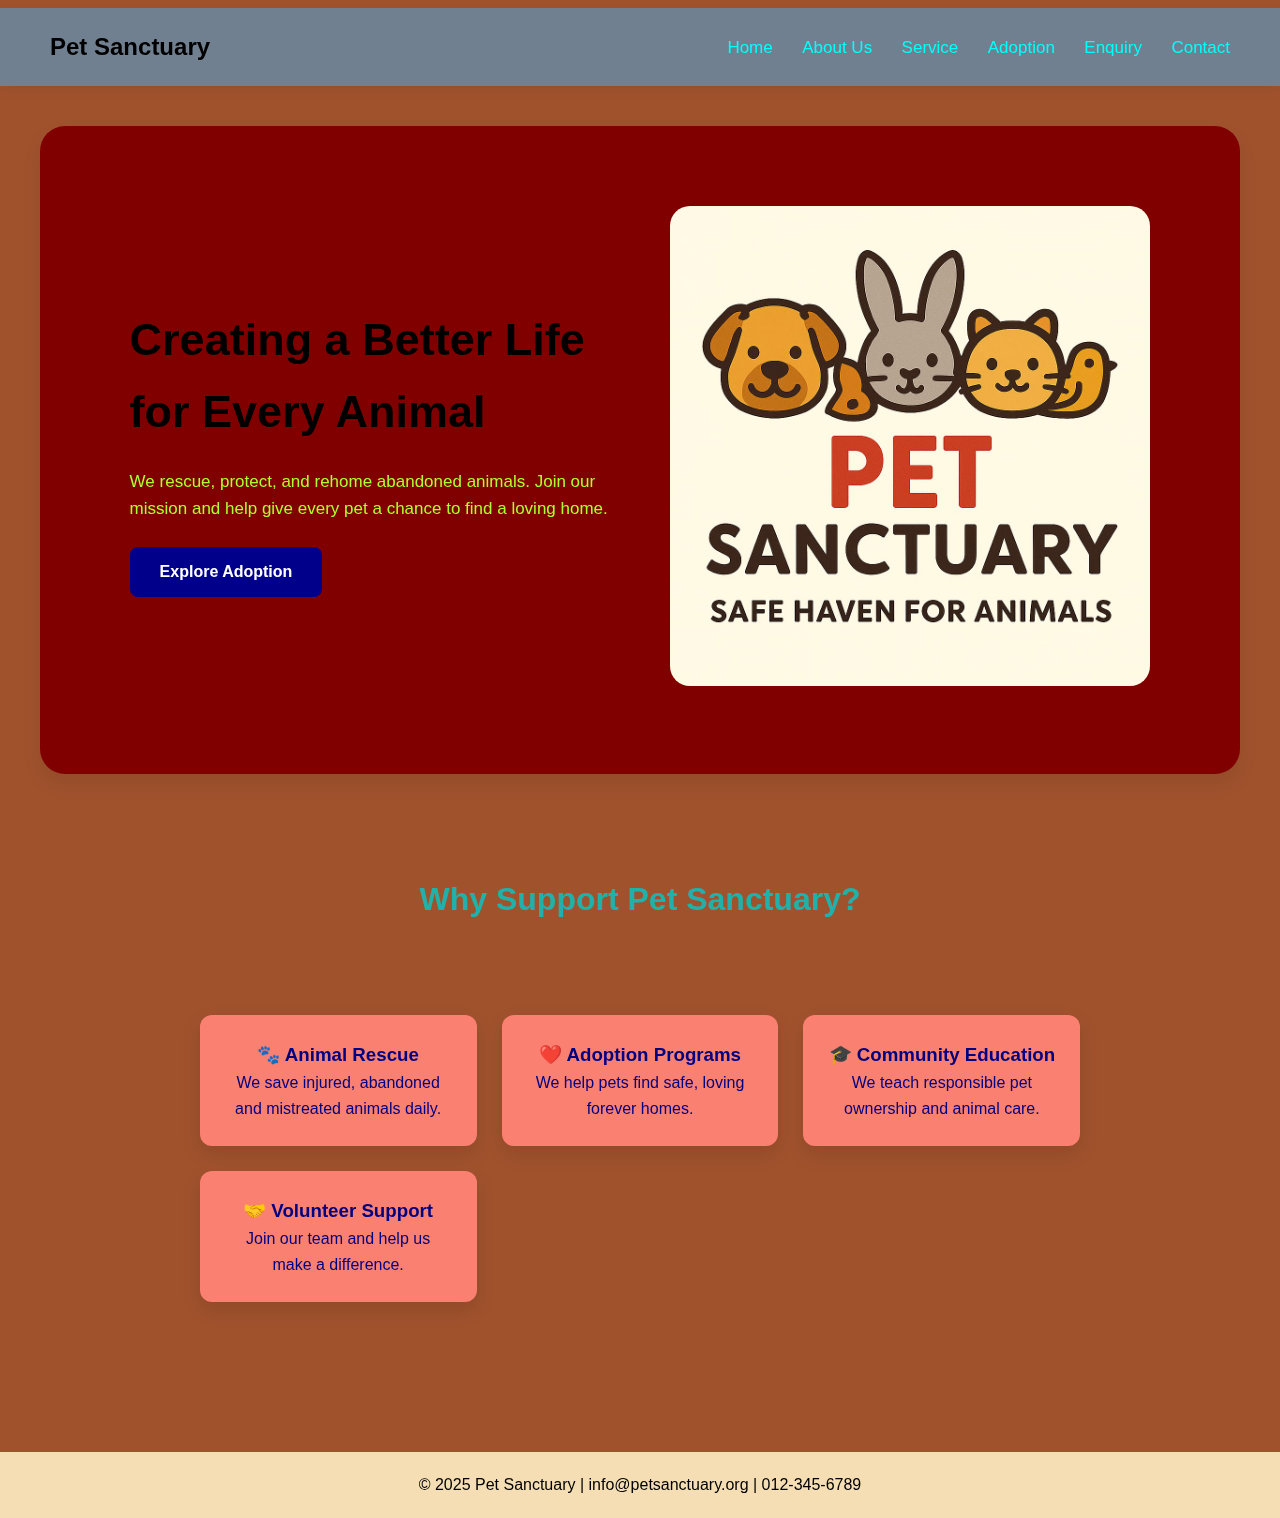
<file: index.html>
<!DOCTYPE html>
<html lang="en">
<head>
  <meta charset="UTF-8">
  <meta name="viewport" content="width=device-width, initial-scale=1.0">
  <title>Pet Sanctuary - Home</title>
  <link rel="stylesheet" href="style.css">
  <script defer src="main.js"></script>

</head>
<body>

  
  <nav class="navbar">
    <div class="nav-left">Pet Sanctuary</div>
    <button id="menuToggle" class="mobile-menu-btn">☰</button>

    <div class="nav-links">
      <a href="index.html">Home</a>
      <a href="about.html">About Us</a>
      <a href="service.html">Service</a>
      <a href="adoption.html">Adoption</a>
      <a href="enquiry.html">Enquiry</a>
      <a href="contact.html">Contact</a>
    </div>
  </nav>
  
      <section class="hero">
    <div class="hero-content">
      <h1>Creating a Better Life for Every Animal</h1>
      <p>
        We rescue, protect, and rehome abandoned animals.  
        Join our mission and help give every pet a chance to find a loving home.
      </p>
      <a href="adoption.html" class="hero-btn">Explore Adoption</a>
    </div>

    <div class="hero-image">
      <img src="logo.jpeg" alt="Pet Sanctuary" />
    </div>
  </section>


  <section class="info">
    <h2>Why Support Pet Sanctuary?</h2>

    <div class="info-grid">
      <div class="info-card">
        <h3>🐾 Animal Rescue</h3>
        <p>We save injured, abandoned and mistreated animals daily.</p>
      </div>

      <div class="info-card">
        <h3>❤️ Adoption Programs</h3>
        <p>We help pets find safe, loving forever homes.</p>
      </div>

      <div class="info-card">
        <h3>🎓 Community Education</h3>
        <p>We teach responsible pet ownership and animal care.</p>
      </div>

      <div class="info-card">
        <h3>🤝 Volunteer Support</h3>
        <p>Join our team and help us make a difference.</p>
      </div>
    </div>
  </section>

  <footer>
    <p>&copy; 2025 Pet Sanctuary | info@petsanctuary.org | 012-345-6789</p>
  </footer>
</file>
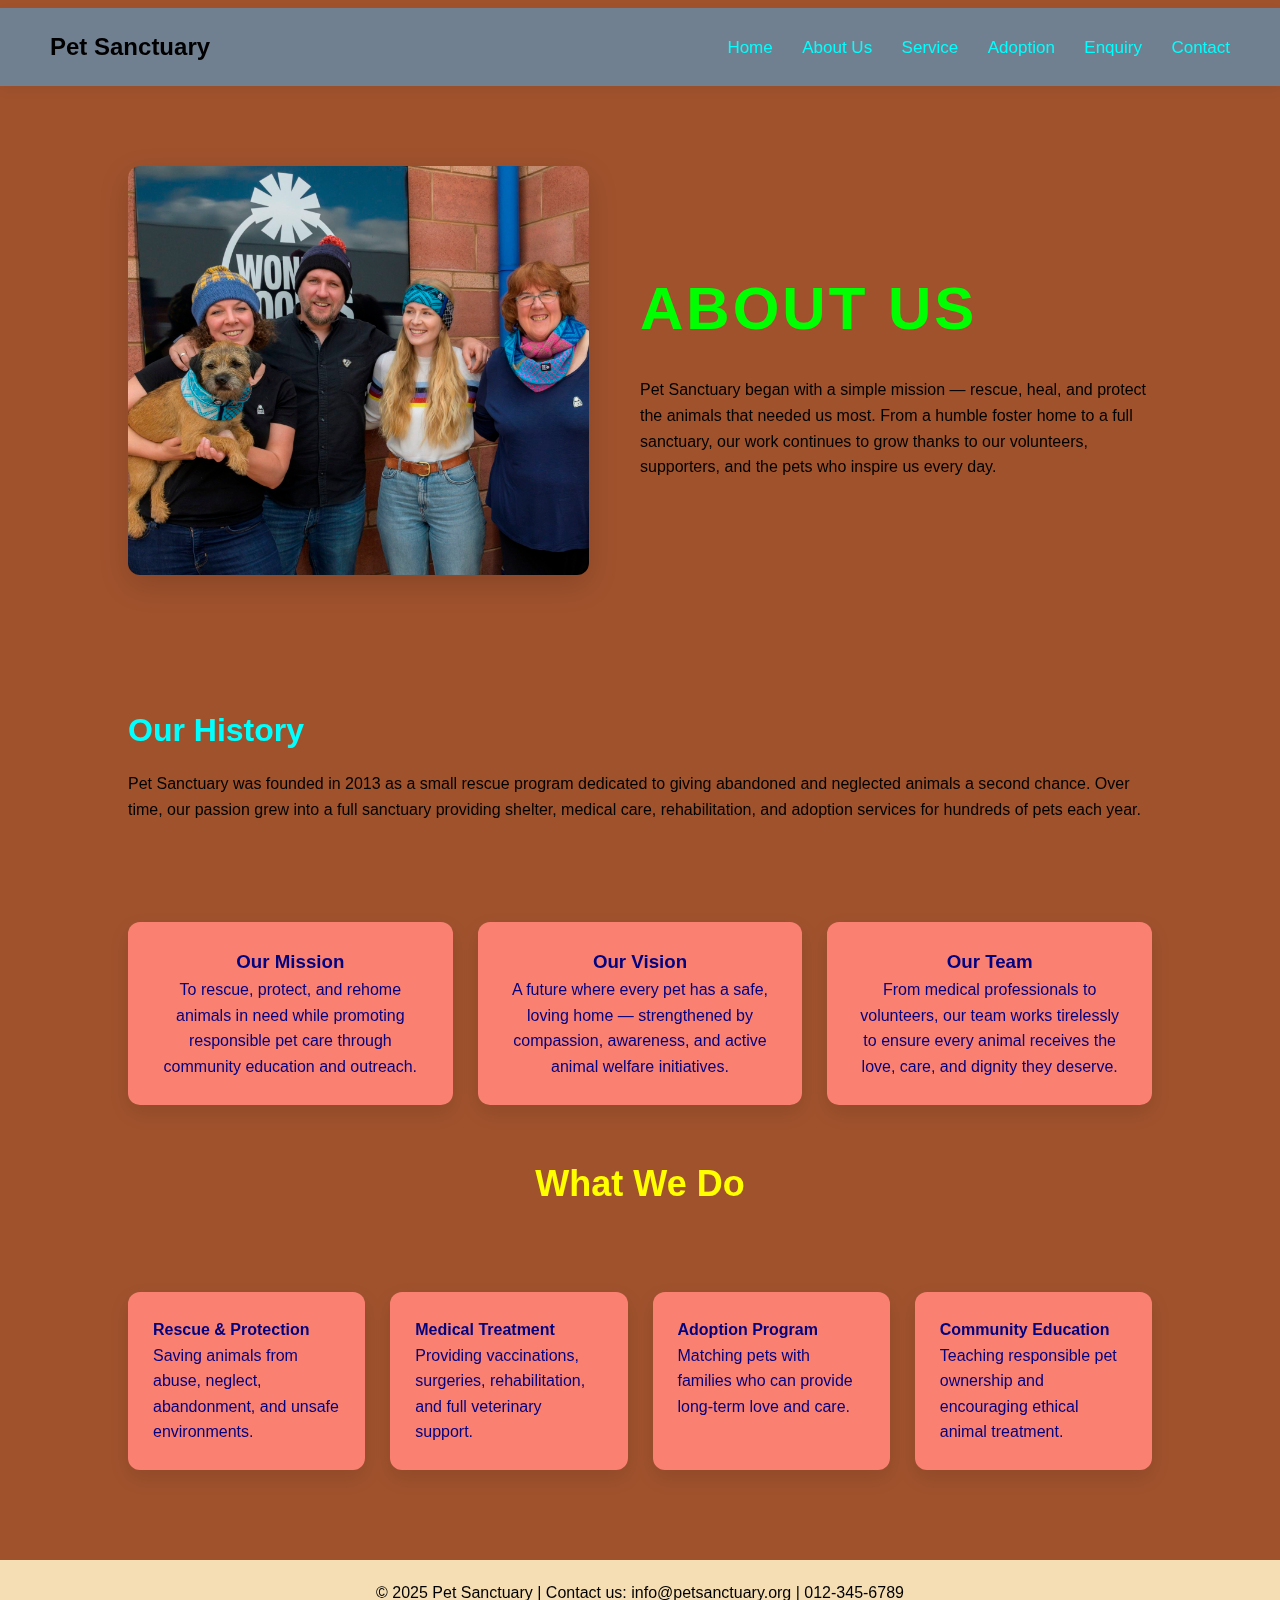
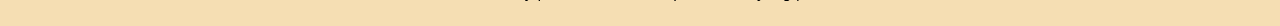
<file: about.html>
<!DOCTYPE html>
<html lang="en">
<head>
  <meta charset="UTF-8">
  <meta name="viewport" content="width=device-width, initial-scale=1.0">
  <title>About Us - Pet Sanctuary</title>
  <link rel="stylesheet" href="style.css">
  <script defer src="main.js"></script>
</head>
<body>

<nav class="navbar">
  <div class="nav-left">Pet Sanctuary</div>
  <button id="menuToggle" class="mobile-menu-btn">☰</button>

  <div class="nav-links">
    <a href="index.html">Home</a>
    <a href="about.html">About Us</a>
    <a href="service.html">Service</a>
    <a href="adoption.html">Adoption</a>
    <a href="enquiry.html">Enquiry</a>
    <a href="contact.html">Contact</a>
  </div>
</nav>

<section class="about-hero">
  <img src="our team.jpg" alt="Team Working" class="about-img">

  <div class="about-hero-text">
    <h1 class="about-title">ABOUT US</h1>
    <p>
      Pet Sanctuary began with a simple mission — rescue, heal, and protect the animals 
      that needed us most. From a humble foster home to a full sanctuary, our work continues 
      to grow thanks to our volunteers, supporters, and the pets who inspire us every day.
    </p>
  </div>
</section>

<section class="about-section">
  <h2>Our History</h2>
  <p>
    Pet Sanctuary was founded in 2013 as a small rescue program dedicated to giving abandoned 
    and neglected animals a second chance. Over time, our passion grew into a full sanctuary 
    providing shelter, medical care, rehabilitation, and adoption services for hundreds of pets 
    each year.
  </p>
</section>

<section class="info-grid">

  <div class="info-card">
    <h3>Our Mission</h3>
    <p>
      To rescue, protect, and rehome animals in need while promoting responsible pet care 
      through community education and outreach.
    </p>
  </div>

  <div class="info-card">
    <h3>Our Vision</h3>
    <p>
      A future where every pet has a safe, loving home — strengthened by compassion, awareness, 
      and active animal welfare initiatives.
    </p>
  </div>

  <div class="info-card">
    <h3>Our Team</h3>
    <p>
      From medical professionals to volunteers, our team works tirelessly to ensure every animal 
      receives the love, care, and dignity they deserve.
    </p>
  </div>

</section>

<section class="what-we-do">
  <h2>What We Do</h2>

  <div class="do-grid">

    <div class="do-card">
      <h4>Rescue & Protection</h4>
      <p>Saving animals from abuse, neglect, abandonment, and unsafe environments.</p>
    </div>

    <div class="do-card">
      <h4>Medical Treatment</h4>
      <p>Providing vaccinations, surgeries, rehabilitation, and full veterinary support.</p>
    </div>

    <div class="do-card">
      <h4>Adoption Program</h4>
      <p>Matching pets with families who can provide long-term love and care.</p>
    </div>

    <div class="do-card">
      <h4>Community Education</h4>
      <p>Teaching responsible pet ownership and encouraging ethical animal treatment.</p>
    </div>

  </div>
</section>

<footer>
  <p>&copy; 2025 Pet Sanctuary | Contact us: info@petsanctuary.org | 012-345-6789</p>
</footer>

</body>
</html>
</file>
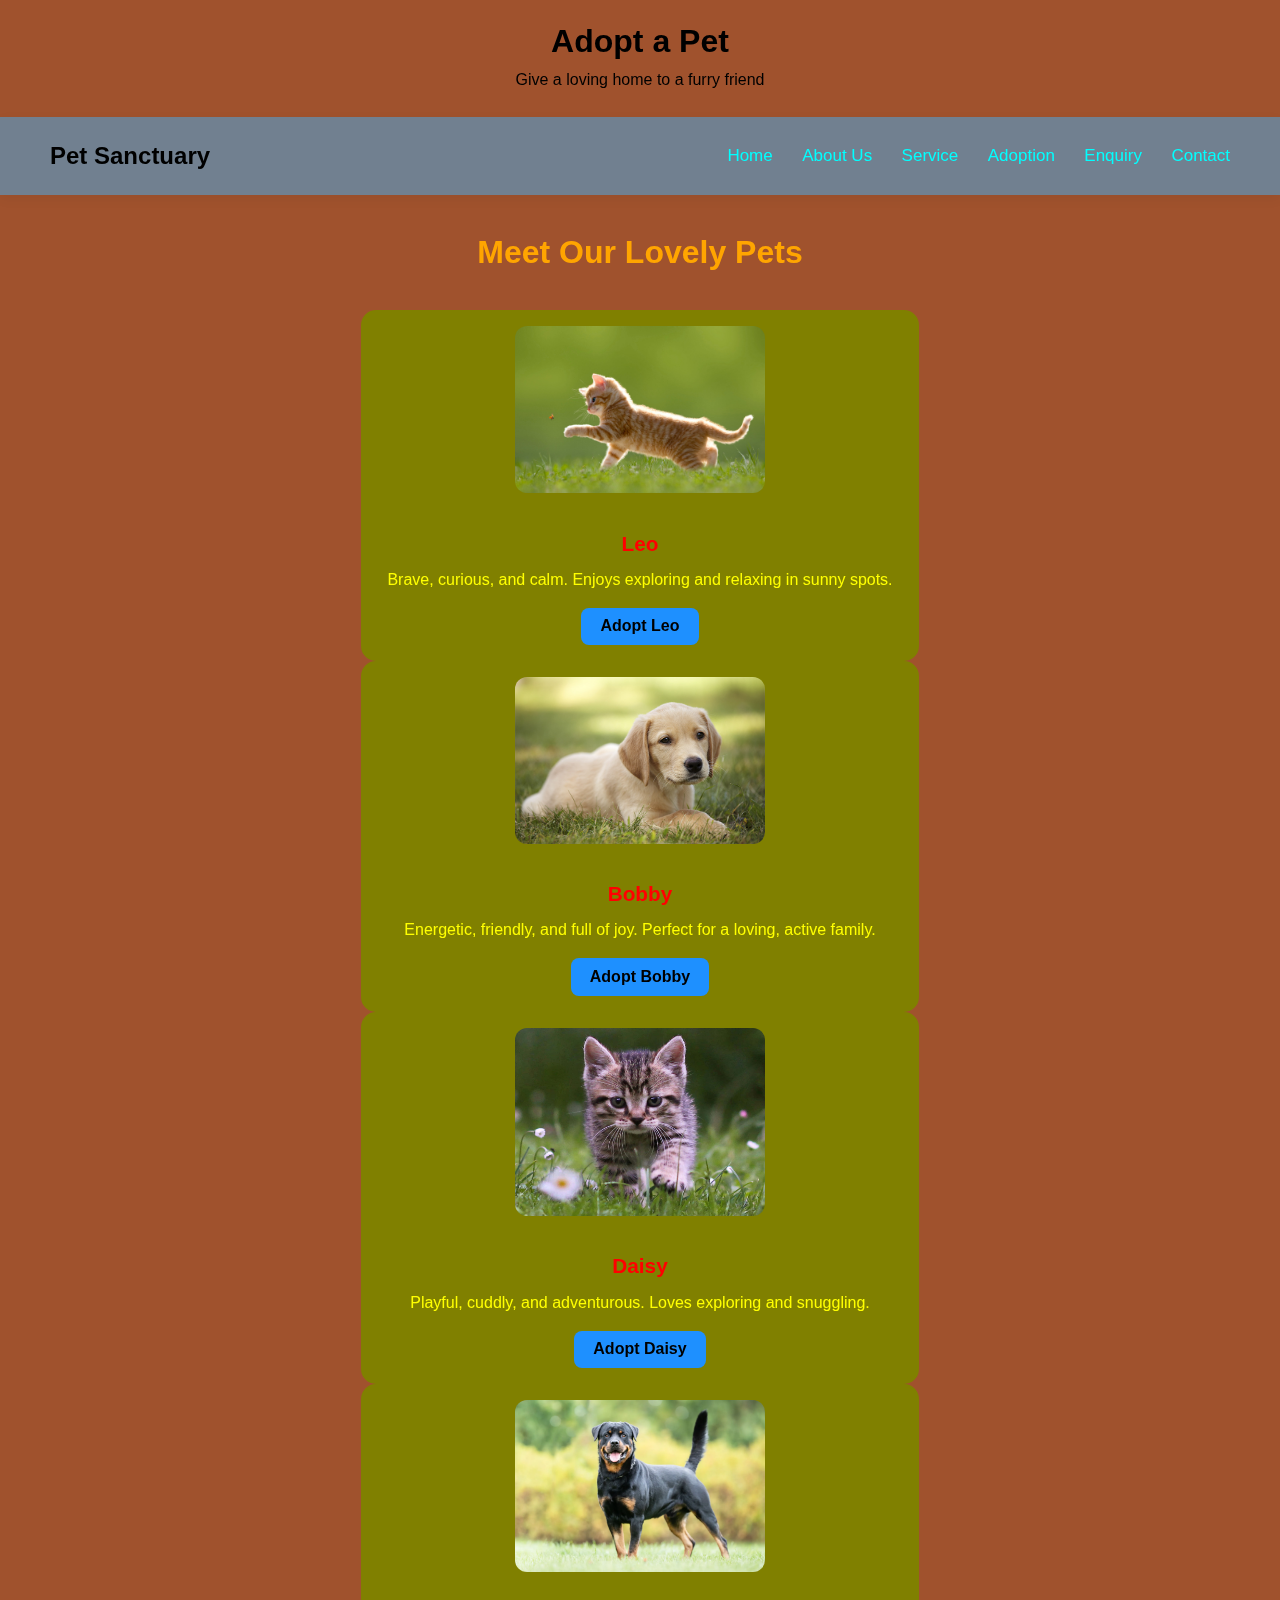
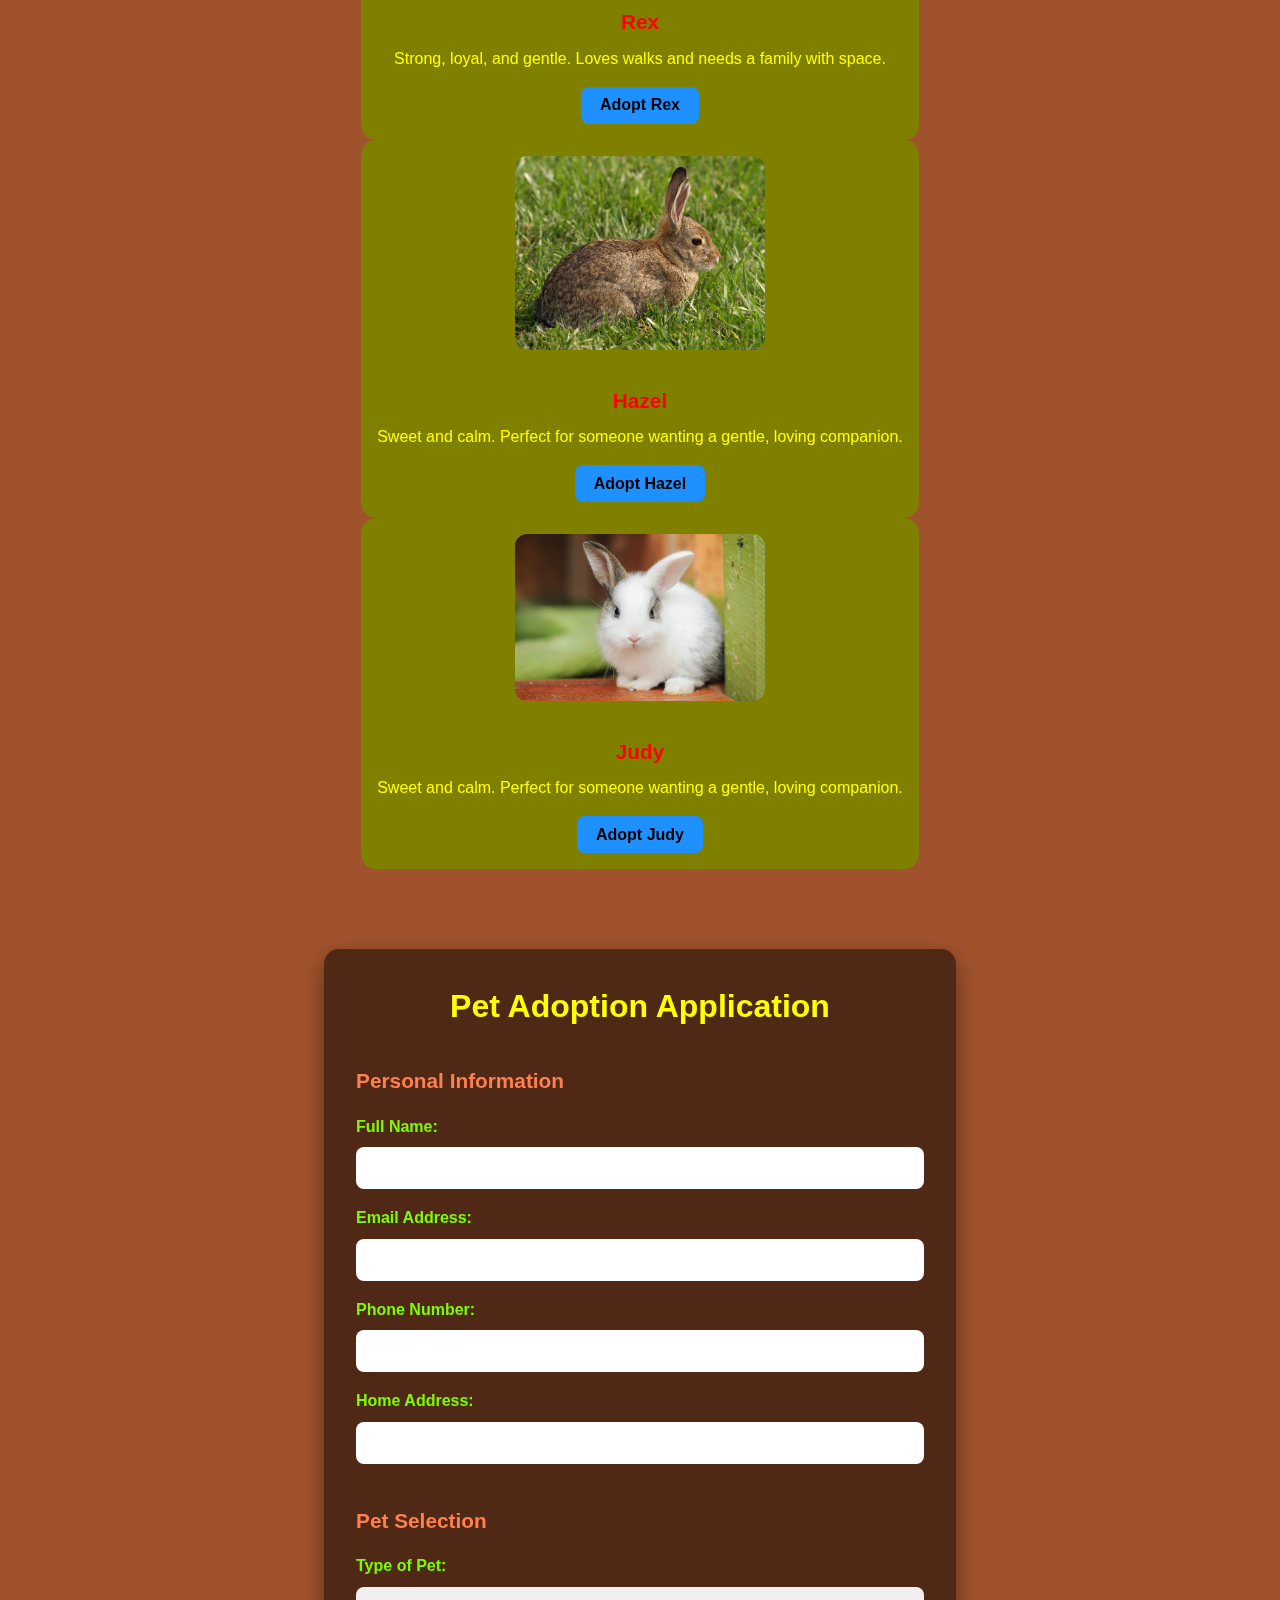
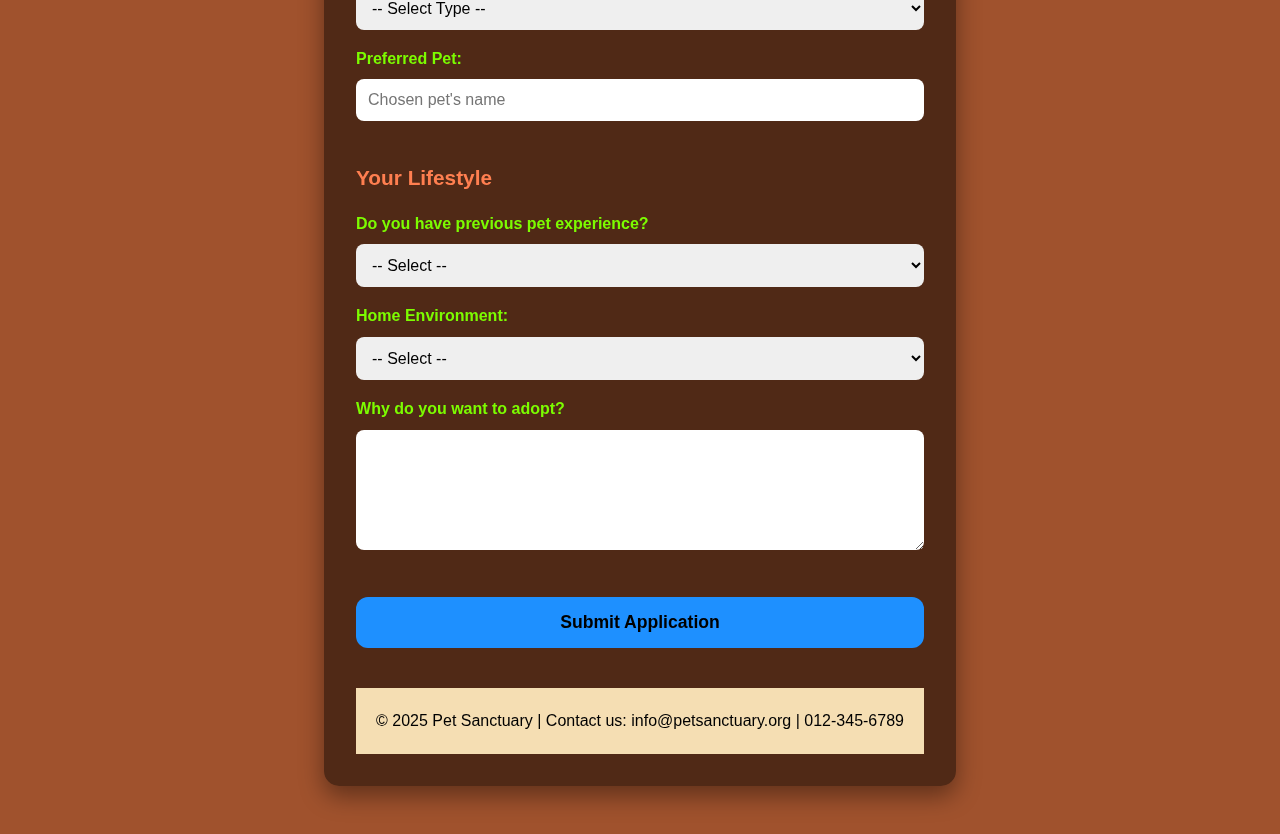
<file: adoption.html>
<!DOCTYPE html>
<html lang="en">
<head>
  <meta charset="UTF-8">
  <meta name="viewport" content="width=device-width, initial-scale=1.0">
  <title>Adoption - Pet Sanctuary</title>
   <link rel="stylesheet" href="style.css">
</head>
<body>
  </div>

  <header>
    <script defer src="main.js"></script>
    <h1>Adopt a Pet</h1>
    <p>Give a loving home to a furry friend</p>
  </header>

  <nav class="navbar">
    <div class="nav-left">Pet Sanctuary</div>
    <button id="menuToggle" class="mobile-menu-btn">☰</button>

    <div class="nav-links">
      <a href="index.html">Home</a>
      <a href="about.html">About Us</a>
      <a href="service.html">Service</a>
      <a href="adoption.html">Adoption</a>
      <a href="enquiry.html">Enquiry</a>
      <a href="contact.html">Contact</a>
    </div>
  </nav>


  <section class="pet-gallery">
  <h2>Meet Our Lovely Pets</h2>

  <div class="pet-grid">

    <div class="pet-card">
      <img src="leo.jpg" alt="Leo the kitten">
      <h3>Leo</h3>
      <p>Brave, curious, and calm. Enjoys exploring and relaxing in sunny spots.</p>
      <button class="adopt-btn" data-pet="Leo">Adopt Leo</button>
    </div>

    <div class="pet-card">
      <img src="bobby.jpg" alt="Bobby the puppy"> 
      <h3>Bobby</h3>
      <p>Energetic, friendly, and full of joy. Perfect for a loving, active family.</p>
      <button class="adopt-btn" data-pet="Bobby">Adopt Bobby</button>
    </div>

    <div class="pet-card">
      <img src="daisy.jpg" alt="Daisy the kitten">
      <h3>Daisy</h3>
      <p>Playful, cuddly, and adventurous. Loves exploring and snuggling.</p>
      <button class="adopt-btn" data-pet="Daisy">Adopt Daisy</button>
    </div>

    <div class="pet-card">
      <img src="Rottweiler-dog.webp" alt="Rex the Rottweiler">
      <h3>Rex</h3>
      <p>Strong, loyal, and gentle. Loves walks and needs a family with space.</p>
      <button class="adopt-btn" data-pet="Rex">Adopt Rex</button>
    </div>

    <div class="pet-card">
      <img src="Rabbit.jpeg" alt="Hazel the rabbit"> 
      <h3>Hazel</h3>
      <p>Sweet and calm. Perfect for someone wanting a gentle, loving companion.</p>
      <button class="adopt-btn" data-pet="Hazel">Adopt Hazel</button>
    </div>

    <div class="pet-card">
      <img src="judy.jpg" alt=" Judy the rabbit"> 
      <h3>Judy</h3>
      <p>Sweet and calm. Perfect for someone wanting a gentle, loving companion.</p>
      <button class="adopt-btn" data-pet="Judy">Adopt Judy</button>
    </div>

  </div>
</section>

<!-- ======================= ADOPTION FORM ======================= -->
<section class="adoption-section">
  <h2>Pet Adoption Application</h2>

  <form class="adoption-form">

    <fieldset>
      <legend>Personal Information</legend>

      <label>Full Name:</label>
      <input type="text" id="name" required>

      <label>Email Address:</label>
      <input type="email" id="email" required>

      <label>Phone Number:</label>
      <input type="tel" id="phone" required>

      <label>Home Address:</label>
      <input type="text" id="address" required>
    </fieldset>

    <fieldset>
      <legend>Pet Selection</legend>

      <label>Type of Pet:</label>
      <select id="petType" required>
        <option value="">-- Select Type --</option>
        <option value="Dog">Dog</option>
        <option value="Cat">Cat</option>
        <option value="Rabbit">Rabbit</option>
        <option value="Other">Other</option>
      </select>

      <label>Preferred Pet:</label>
      <input type="text" id="petName" placeholder="Chosen pet's name">
    </fieldset>

    <fieldset>
      <legend>Your Lifestyle</legend>

      <label>Do you have previous pet experience?</label>
      <select id="experience" required>
        <option value="">-- Select --</option>
        <option value="Yes">Yes</option>
        <option value="No">No</option>
      </select>

      <label>Home Environment:</label>
      <select id="homeType" required>
        <option value="">-- Select --</option>
        <option value="House with Yard">House with Yard</option>
        <option value="House without Yard">House without Yard</option>
        <option value="Apartment">Apartment</option>
      </select>

      <label>Why do you want to adopt?</label>
      <textarea id="reason" rows="7" required></textarea>
    </fieldset>

    <button type="submit" class="submit-btn">Submit Application</button>


 


  <footer>
    <p>&copy; 2025 Pet Sanctuary | Contact us: info@petsanctuary.org | 012-345-6789</p>
  </footer>

</body>
</html>
</file>
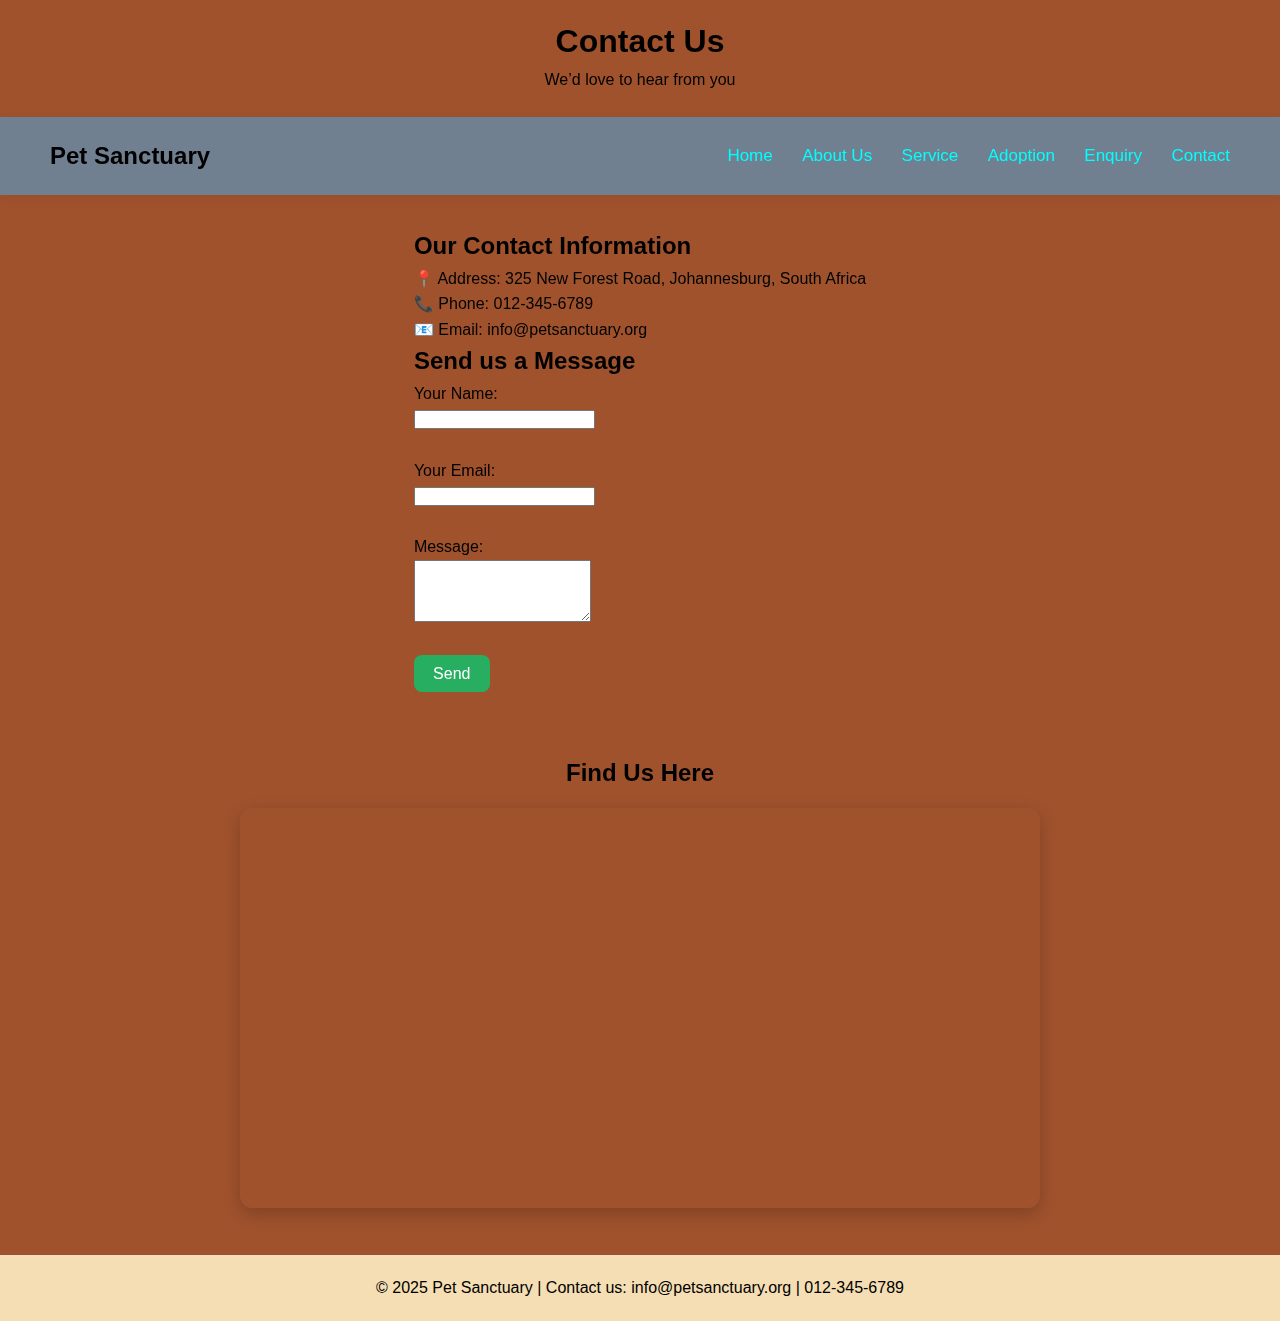
<file: contact.html>
<!DOCTYPE html>
<html lang="en">
<head>
  <meta charset="UTF-8">
  <meta name="viewport" content="width=device-width, initial-scale=1.0">
  <title>Contact - Pet Sanctuary</title>
   <link rel="stylesheet" href="style.css">
</head>
<body>

  <header>
    <script defer src="main.js"></script>
    <h1>Contact Us</h1>
    <p>We’d love to hear from you</p>
  </header>

  <nav class="navbar">
    <div class="nav-left">Pet Sanctuary</div>
    <button id="menuToggle" class="mobile-menu-btn">☰</button>

    <div class="nav-links">
      <a href="index.html">Home</a>
      <a href="about.html">About Us</a>
      <a href="service.html">Service</a>
      <a href="adoption.html">Adoption</a>
      <a href="enquiry.html">Enquiry</a>
      <a href="contact.html">Contact</a>
    </div>
  </nav>


  <main>
    <h2>Our Contact Information</h2>
    <p>📍 Address: 325 New Forest Road, Johannesburg, South Africa</p>
    <p>📞 Phone: 012-345-6789</p>
    <p>📧 Email: info@petsanctuary.org</p>

    <h2>Send us a Message</h2>
    <form>
      <label for="name">Your Name:</label><br>
      <input type="text" id="name" name="name"><br><br>

      <label for="email">Your Email:</label><br>
      <input type="email" id="email" name="email"><br><br>

      <label for="message">Message:</label><br>
      <textarea id="message" name="message" rows="4"></textarea><br><br>

     <button type="submit" class="send-btn">Send</button>
    </form>
  </main>

   <div class="map-container">
      <h2>Find Us Here</h2>
      <iframe 
        src="https://www.google.com/maps/embed?pb=!1m18!1m12!1m3!1d3585.4069350871083!2d28.0473!3d-26.2041!2m3!1f0!2f0!3f0!3m2!1i1024!2i768!4f13.1!3m3!1m2!1s0x1e950d6e3f7c8f3f%3A0x6e97e7dfb09a3dbf!2sJohannesburg!5e0!3m2!1sen!2sza!4v1698241985693!5m2!1sen!2sza"
        allowfullscreen="" 
        loading="lazy">
      </iframe>
    </div>
  </main>
  
  <footer>
    <p>&copy; 2025 Pet Sanctuary | Contact us: info@petsanctuary.org | 012-345-6789</p>
  </footer>

</body>
</html>
</file>
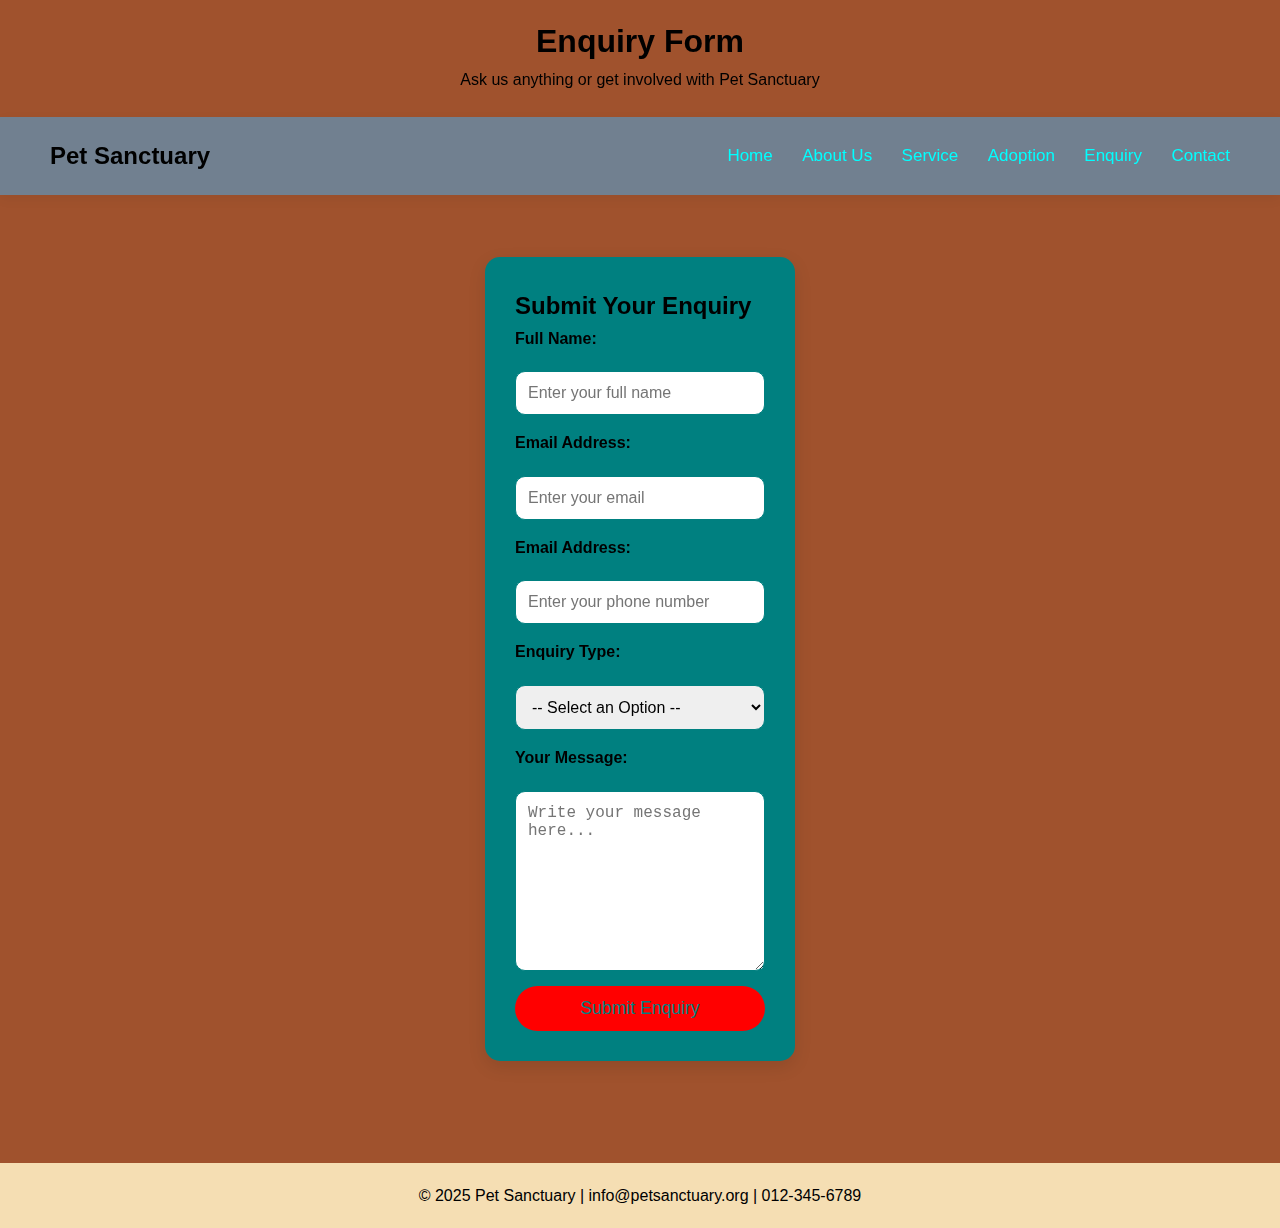
<file: enquiry.html>
<!DOCTYPE html>
<html lang="en">
<head>
  <meta charset="UTF-8">
  <meta name="viewport" content="width=device-width, initial-scale=1.0">
  <title>Enquiry - Pet Sanctuary</title>
  <link rel="stylesheet" href="style.css">
  <script defer src="main.js"></script>
</head>
<body>

  <header>
    <script defer src="main.js"></script>
    <h1>Enquiry Form</h1>
    <p>Ask us anything or get involved with Pet Sanctuary</p>
  </header>

  <nav class="navbar">
    <div class="nav-left">Pet Sanctuary</div>
    <button id="menuToggle" class="mobile-menu-btn">☰</button>

    <div class="nav-links">
      <a href="index.html">Home</a>
      <a href="about.html">About Us</a>
      <a href="service.html">Service</a>
      <a href="adoption.html">Adoption</a>
      <a href="enquiry.html">Enquiry</a>
      <a href="contact.html">Contact</a>
    </div>
  </nav>

  <main>
    <section class="enquiry-card">
      <h2>Submit Your Enquiry</h2>
      <form>
        <label for="name">Full Name:</label>
        <input type="text" id="name" name="name" placeholder="Enter your full name" required>

        <label for="email">Email Address:</label>
        <input type="email" id="email" name="email" placeholder="Enter your email" required>

        <label for="email">Email Address:</label>
        <input type="phone number" id="phone number" name="phone number" placeholder="Enter your phone number" required>

        <label for="type">Enquiry Type:</label>
        <select id="type" name="type" required>
          <option value="">-- Select an Option --</option>
          <option value="product">Pet Questions</option>
          <option value="volunteer">I Want to Volunteer</option>
          <option value="sponsor">I Want to Become a Sponsor</option>
          <option value="general">General Enquiry</option>
        </select>

        <label for="message">Your Message:</label>
        <textarea id="message" name="message" placeholder="Write your message here..." required></textarea>

        <button type="submit" class="enquiry-btn">Submit Enquiry</button>
      </form>
    </section>
  </main>
  <footer>
    <p>&copy; 2025 Pet Sanctuary | info@petsanctuary.org | 012-345-6789</p>
  </footer>

</body>
</html>
</file>
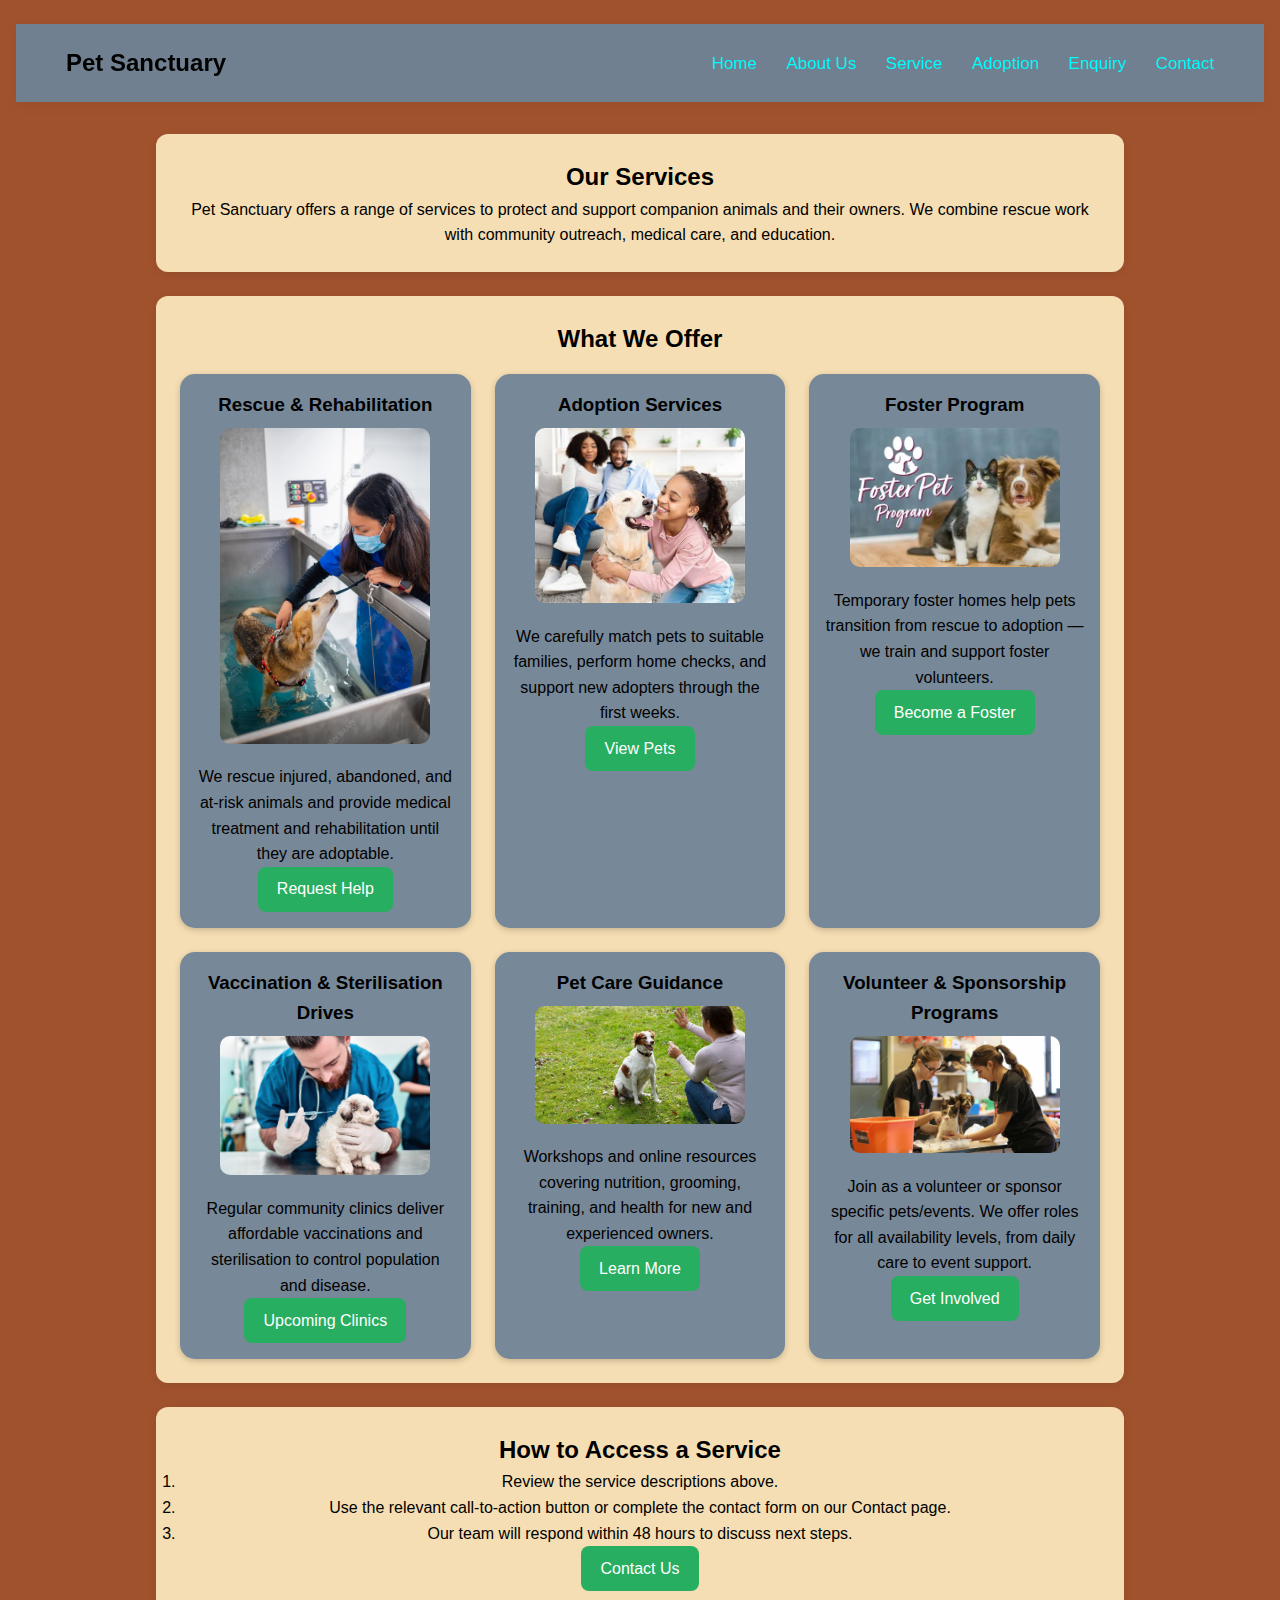
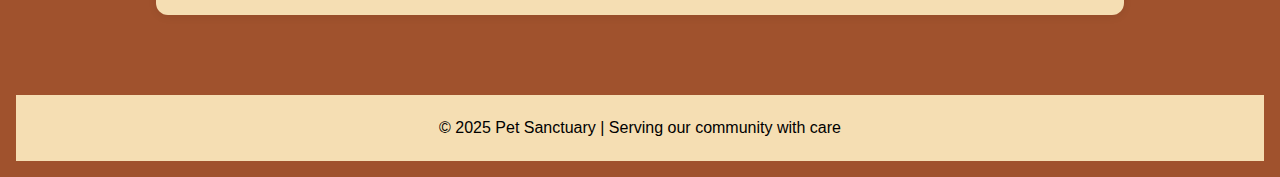
<file: service.html>
<!DOCTYPE html>
<html lang="en">
<head>
  <meta charset="utf-8" />
  <meta name="viewport" content="width=device-width, initial-scale=1" />
  <title>Services - Pet Sanctuary</title>
  <link rel="stylesheet" href="style.css">
  <script defer src="main.js"></script>

</head>
<body>
  <header>
    <script defer src="main.js"></script>
    
   <nav class="navbar">
    <div class="nav-left">Pet Sanctuary</div>
    <button id="menuToggle" class="mobile-menu-btn">☰</button>

    <div class="nav-links">
      <a href="index.html">Home</a>
      <a href="about.html">About Us</a>
      <a href="service.html">Service</a>
      <a href="adoption.html">Adoption</a>
      <a href="enquiry.html">Enquiry</a>
      <a href="contact.html">Contact</a>
    </div>
  </nav>

  <main>
    <section class="section-card">
      <h2>Our Services</h2>
      <p>Pet Sanctuary offers a range of services to protect and support companion animals and their owners. We combine rescue work with community outreach, medical care, and education.</p>
    </section>

    <section class="section-card" aria-labelledby="services-heading">
      <h2 id="services-heading">What We Offer</h2>

      <div class="services-grid">
        <article class="service-card">
          <h3>Rescue &amp; Rehabilitation</h3>
          <img src="rescued dog.jpg" alt="Rescued dog receiving care" width="210" > 
          <p>We rescue injured, abandoned, and at-risk animals and provide medical treatment and rehabilitation until they are adoptable.</p>
          <a class="btn" href="contact.html">Request Help</a>
        </article>

        <article class="service-card">
          <h3>Adoption Services</h3>
          <img src="happy fam.jpeg" alt="Happy family with adopted pet" width="210">
          <p>We carefully match pets to suitable families, perform home checks, and support new adopters through the first weeks.</p>
          <a class="btn" href="adoption.html">View Pets</a>
        </article>

        <article class="service-card">
          <h3>Foster Program</h3>
          <img src="foster pets.webp" alt="Foster home with a pet" width="210">
          <p>Temporary foster homes help pets transition from rescue to adoption — we train and support foster volunteers.</p>
          <a class="btn" href="contact.html">Become a Foster</a>
        </article>

        <article class="service-card">
          <h3>Vaccination &amp; Sterilisation Drives</h3>
          <img src="veterinarian-giving-puppy-shot.jpg" alt="Vet vaccinating a dog" width="210">
          <p>Regular community clinics deliver affordable vaccinations and sterilisation to control population and disease.</p>
          <a class="btn" href="contact.html">Upcoming Clinics</a>
        </article>

        <article class="service-card">
          <h3>Pet Care Guidance</h3>
          <img src="pet guidance.jpg" alt="Pet care advice" width="210">
          <p>Workshops and online resources covering nutrition, grooming, training, and health for new and experienced owners.</p>
          <a class="btn" href="about.html">Learn More</a>
        </article>

        <article class="service-card">
          <h3>Volunteer &amp; Sponsorship Programs</h3>
          <img src="team-volunteers-assisting-animal-adoption-event.jpg" alt="Volunteers with pets" width="210">
          <p>Join as a volunteer or sponsor specific pets/events. We offer roles for all availability levels, from daily care to event support.</p>
          <a class="btn" href="contact.html">Get Involved</a>
        </article>
      </div>
    </section>

    <section class="section-card">
      <h2>How to Access a Service</h2>
      <ol>
        <li>Review the service descriptions above.</li>
        <li>Use the relevant call-to-action button or complete the contact form on our Contact page.</li>
        <li>Our team will respond within 48 hours to discuss next steps.</li>
      </ol>
      <a class="btn" href="contact.html">Contact Us</a>
    </section>
  </main>

  <footer>
    <p>&copy; 2025 Pet Sanctuary | Serving our community with care</p>
  </footer>
</body>
</html>
</file>
<file: style.css>
/* ===========================
   Base Styles & Background
=========================== */
* {
  margin: 0;
  padding: 0;
  box-sizing: border-box;
}

html {
  font-size: 16px;
  scroll-behavior: smooth;
}

body {
  font-family: "Segoe UI", Arial, sans-serif;
  font-size: 1rem;
  line-height: 1.6;
  background: url("") no-repeat center center fixed;
  background-size: cover;
  background-color: brown;
  color:purple;
  display: flex;
  flex-direction: column;
  min-height: 100vh;
  position: relative;
  z-index: 0;
}

body::before {
  content: "";
  position: fixed;
  top: 0;
  left: 0;
  width: 100%;
  height: 100%;
  background-color: sk;
  z-index: -1;
}

/* ===========================
   Header & Navigation
=========================== */
header {
  background-color:sienna;
  color:black;
  text-align: center;
  padding: 1rem;
}

nav {
  display: flex;
  justify-content: center;
  flex-wrap: wrap;
  gap: 1.5rem;
  margin-top: 0.5rem;
}

nav a {
  color:yellow;
  text-decoration: none;
  font-weight: 500;
  transition: color 0.3s ease;
}

nav a:hover,
nav a.active {
  color: magenta;
}

/* ===========================
   Main Content
=========================== */
main {
  flex: 1;
  max-width: 1000px;
  margin: 1rem auto;
  padding: 1rem;
}

.section-card {
  background:wheat ;
  padding: 1.5rem;
  border-radius: 12px;
  box-shadow: 0 2px 8px rgba(0, 0, 0, 0.08);
  margin-bottom: 1.5rem;
}

/* ===========================
   Services Grid
=========================== */
.services-grid {
  display: grid;
  grid-template-columns: repeat(auto-fit, minmax(260px, 1fr));
  gap: 1rem;
}

.service-card {
  background: lightgreen;
  border-radius: 10px;
  padding: 1rem;
  box-shadow: 0 2px 5px rgba(0, 0, 0, 0.05);
  transition: transform 0.3s ease, box-shadow 0.3s ease;
}

.service-card:hover {
  transform: translateY(-3px);
  box-shadow: 0 4px 12px rgba(0, 0, 0, 0.1);
}

.service-card h3 {
  margin-bottom: 0.5rem;
  color: black;
}

/* ===========================
   Buttons
=========================== */
button, .btn {
  background-color: #27ae60;
  color: white;
  border: none;
  padding: 0.6rem 1.2rem;
  border-radius: 8px;
  cursor: pointer;
  font-size: 1rem;
  transition: background 0.3s ease;
  text-decoration: none;
  display: inline-block;
}

button:hover, .btn:hover {
  background-color: red;
}

/* ===========================
   Footer
=========================== */
footer {
  background-color: #2c3e50;
  color: white;
  text-align: center;
  padding: 1rem;
  margin-top: auto;
}

/* ===========================
   Responsive Design
=========================== */
@media (max-width: 768px) {
  nav {
    flex-direction: column;
    gap: 1rem;
  }
}

@media (max-width: 480px) {
  button, .btn {
    width: 100%;
  }
}

body {
  background-image: url(''); 
  background-size: cover; 
  background-position: center; 
  background-repeat: repeat;
  background-attachment: scroll; 
}

.about-text {
  color:wheat; 
  font-size: 1.2rem;
  line-height: 1.8; 
  max-width: 700px; 
  margin: 0 auto; 
  text-align: 
  padding: 20px;
}

.about-text h2 {
  color: wheat;
  font-size: 2.2rem;
  font-weight: bold;
  text-transform: uppercase;
  letter-spacing: 2px;
  text-align: center;
  margin-bottom: 20px;
}
.pet-card h3 {
  margin: 10px 0 5px;
  font-size: 1.2rem;
  color: lime; 
  text-align: center;
}

.pet-card p {
  font-size: 1rem;
  color: lime;
  margin-bottom: 10px;
  text-align: center;
  line-height: 1.4;
}
.center {
  display: block;
  margin-left: auto;
  margin-right: auto;
  width: 50%;
}
/* =====================
   SERVICES PAGE GRID
===================== */
.services-grid {
  display: grid;
  grid-template-columns: repeat(auto-fit, minmax(280px, 1fr));
  gap: 1.5rem;
  margin-top: 1rem;
}

.service-card {
  background:lightslategray;
  border-radius: 15px;
  padding: 1rem;
  text-align: center;
  box-shadow: 0 2px 6px rgba(0, 0, 0, 0.2);
  transition: transform 0.2s ease-in-out, box-shadow 0.2s ease-in-out;
}

.service-card:hover {
  transform: translateY(-5px);
  box-shadow: 0 4px 12px rgba(0, 0, 0, 0.3);
}

/* Animate images ONLY in services page */
.services-grid .service-card img {
  max-width: 100%;
  height: auto;
  border-radius: 10px;
  margin-bottom: 0.8rem;
  animation: float 3s ease-in-out infinite;
}

@keyframes float {
  0% { transform: translateY(0); }
  50% { transform: translateY(-10px); }
  100% { transform: translateY(0); }
}
/* Logo Animation */
header img {
  animation: moveLeftRight 4s ease-in-out infinite;
}

@keyframes moveLeftRight {
  0% { transform: translateX(0); }
  50% { transform: translateX(20px); }
  100% { transform: translateX(0); }
}
/* ENQUIRY FORM */
.enquiry-card {
  background: teal;
  max-width: 550px;
  margin: 30px auto;
  padding: 30px;
  border-radius: 15px;
  box-shadow: 0px 6px 18px rgba(0,0,0,0.1);
}

.enquiry-card form {
  display: flex;
  flex-direction: column;
  gap: 15px;
}

.enquiry-card label {
  font-weight: bold;
  margin-bottom: 5px;
}

.enquiry-card input,
.enquiry-card select,
.enquiry-card textarea {
  padding: 12px;
  border: 1px solid teal;
  border-radius: 10px;
  font-size: 1rem;
  outline: none;
  width: 100%;
}

.enquiry-card textarea {
  height: 180px; /* Bigger textbox for "Your Message" */
  resize: vertical;
}

.enquiry-btn {
  background: red;
  color: teal;
  border: none;
  padding: 12px;
  border-radius: 30px;
  font-size: 1.1rem;
  cursor: pointer;
  transition: background 0.3s ease, transform 0.2s ease;
}

.enquiry-btn:hover {
  background: red;
  transform: scale(1.05);
}
/* MAP SECTION */
.map-container {
  margin-top: 30px;
  text-align: center;
}

.map-container h2 {
  margin-bottom: 15px;
}

.map-container iframe {
  width: 90%;
  max-width: 800px;
  height: 400px; /* big map */
  border: none;
  border-radius: 12px;
  box-shadow: 0px 6px 18px rgba(0,0,0,0.2);
}
.mobile-menu-btn {
  display: none;
  background: #27ae60;
  color: white;
  padding: 10px 15px;
  border-radius: 8px;
  border: none;
  cursor: pointer;
  margin: 10px auto;
  font-size: 1.1rem;
}

@media(max-width: 768px) {
  nav {
    display: none;
    flex-direction: column;
    text-align: center;
    background: darkolivegreen;
    padding: 15px;
    border-radius: 12px;
  }

  nav.show {
    display: flex;
  }

  .mobile-menu-btn {
    display: block;
  }
}
/* ===========================
   PET GRID
=========================== */
.pet-gallery {
  max-width: 1200px;
  margin: 2rem auto;
  padding: 0 1rem;
}

.pet-gallery h2 {
  text-align: center;
  margin-bottom: 2rem;
  font-size: 2rem;
  color: orange;
}

.pet-grid {
  display: grid;
  grid-template-columns: repeat
}

.pet-card {
  background:olive;
  border-radius: 15px;
  overflow: hidden;
  padding: 1rem;
  text-align: center;
  transition: transform 0.3s ease, box-shadow 0.3s ease;
}

.pet-card:hover {
  transform: translateY(-10px);
  box-shadow: 0 10px 25px rgba(0, 0, 0, 0.5);
}

.pet-card img {
  width: 100%;
  max-width: 250px;
  border-radius: 12px;
  margin-bottom: 1rem;
  transition: transform 0.3s ease;
}

.pet-card img:hover {
  transform: scale(1.05);
}

.pet-card h3 {
  margin-bottom: 0.5rem;
  font-size: 1.3rem;
  color: red;
}

.pet-card p {
  font-size: 1rem;
  color: yellow;
  margin-bottom: 1rem;
  line-height: 1.5;
}

.adopt-btn {
  background: dodgerblue;
  color: black;
  border: none;
  padding: 0.6rem 1.2rem;
  border-radius: 8px;
  cursor: pointer;
  font-weight: bold;
  transition: transform 0.2s ease, background 0.3s ease;
}

.adopt-btn:hover {
  background: #ffea00;
  transform: scale(1.05);
}

/* ===========================
   ADOPTION FORM
=========================== */
.adoption-section {
  max-width: 900px;
  margin: 3rem auto;
  padding: 2rem;
  background: rgba(0, 0, 0, 0.5);
  border-radius: 15px;
  box-shadow: 0 10px 25px rgba(0,0,0,0.4);
}

.adoption-section h2 {
  text-align: center;
  margin-bottom: 2rem;
  font-size: 2rem;
  color: yellow;
}

.adoption-form fieldset {
  border: none;
  margin-bottom: 1.5rem;
  padding: 0;
}

.adoption-form legend {
  font-size: 1.3rem;
  margin-bottom: 1rem;
  color: #fff;
  font-weight: bold;
  color: coral;
}

.adoption-form label {
  display: block;
  margin-bottom: 0.5rem;
  font-weight: bold;
  color: lawngreen ;
}

.adoption-form input,
.adoption-form select,
.adoption-form textarea {
  width: 100%;
  padding: 12px;
  border-radius: 8px;
  border: none;
  margin-bottom: 1rem;
  font-size: 1rem;
  outline: none;
}

.adoption-form textarea {
  resize: vertical;
  height: 120px;
}

.submit-btn {
  background: dodgerblue;
  color: black;
  padding: 15px;
  font-size: 1.1rem;
  font-weight: bold;
  border: none;
  border-radius: 12px;
  cursor: pointer;
  width: 100%;
  transition: transform 0.2s ease, background 0.3s ease;
}

.submit-btn:hover {
  background:red;
  transform: scale(1.05);
}

/* ===========================
   FOOTER
=========================== */
footer {
  background: #2e8b57;
  color: #fff;
  text-align: center;
  padding: 1.5rem;
  margin-top: auto;
}

/* ===========================
   RESPONSIVE
=========================== */
@media (max-width: 1024px) {
  .pet-grid {
    grid-template-columns: repeat(auto-fit, minmax(220px, 1fr));
  }
}

/* FONT + RESET */
* {
  margin: 0;
  padding: 0;
  box-sizing: border-box;
}

body {
  font-family: "Poppins", sans-serif;
  background:sienna;
  color: black;
}

/* NAVBAR */
.navbar {
  display: flex;
  justify-content: space-between;
  align-items: center;
  padding: 20px 7%;
  background: lightslategray;
  box-shadow: 0 4px 12px rgba(0,0,0,0.05);
  position: sticky;
  top: 0;
  z-index: 100;
}

.nav-left {
  font-size: 22px;
  font-weight: 700;
  color: black;
}

.nav-links a {
  margin-left: 25px;
  text-decoration: none;
  color:aqua;
  font-weight: 500;
}

.nav-links a:hover,
.nav-links .active {
  color: purple;
}

.mobile-menu-btn {
  display: none;
}

/* HERO SECTION */
.hero {
  display: flex;
  align-items: center;
  justify-content: space-between;
  padding: 80px 7%;
  background:maroon;
  border-radius: 25px;
  margin: 40px auto;
  max-width: 1200px;
  box-shadow: 0 10px 20px rgba(0,0,0,0.08);
}

.hero-content {
  width: 50%;
}

.hero-content h1 {
  font-size: 45px;
  font-weight: 700;
  color: black;
  margin-bottom: 20px;
}

.hero-content p {
  font-size: 17px;
  line-height: 1.6;
  color: greenyellow;
  margin-bottom: 25px;
}

.hero-btn {
  display: inline-block;
  padding: 12px 30px;
  background: darkblue;
  color: white;
  border-radius: 8px;
  font-weight: 600;
  text-decoration: none;
}

.hero-btn:hover {
  background: #421ad9;
}

.hero-image img {
  width: 480px;
  border-radius: 20px;
}

/* INFO SECTION */
.info {
  padding: 60px 7%;
}

.info h2 {
  text-align: center;
  font-size: 32px;
  margin-bottom: 40px;
  color: lightseagreen;
}

.info-grid {
  display: grid;
  grid-template-columns: repeat(auto-fit, minmax(250px, 1fr));
  gap: 25px;
}

.info-card {
  background: orangered;
  padding: 25px;
  border-radius: 18px;
  box-shadow: 0 8px 20px rgba(0,0,0,0.05);
  text-align: center;
  transition: 0.3s ease;
}

.info-card:hover {
  transform: translateY(-7px);
}

/* FOOTER */
footer {
  text-align: center;
  padding: 20px;
  margin-top: 40px;
  background:wheat;
  color: black;
}

/* RESPONSIVE */
@media (max-width: 900px) {
  .hero {
    flex-direction: column;
    text-align: center;
  }

  .hero-content {
    width: 100%;
  }

  .hero-image img {
    width: 90%;
    margin-top: 30px;
  }

  .nav-links {
    display: none;
    flex-direction: column;
    background: magenta;
    padding: 15px;
  }

  .nav-links.show {
    display: flex;
  }

  .mobile-menu-btn {
    display: block;
    font-size: 24px;
    background: none;
    border: none;
  }
}
/* ===== UNIVERSAL NAVBAR ===== */

.navbar {
    background: #718090;     /* blue-grey like screenshot */
    padding: 20px 50px;
    display: flex;
    justify-content: space-between;
    align-items: center;
}

.nav-left {
    font-size: 24px;
    font-weight: bold;
    color: black;
}

.nav-links a {
    text-decoration: none;
    margin-left: 25px;
    font-size: 17px;
    font-weight: 500;
    color: aqua;         /* cyan links */
    transition: 0.3s;
}

.nav-links a:hover {
    color: #B682FF;         /* purple hover like screenshot */
}

/* Active page highlighting */
.nav-links a.active {
    color: #A06BFF;         /* purple active */
}

/* Mobile menu button */
.mobile-menu-btn {
    display: none;
    background: none;
    border: none;
    font-size: 26px;
    cursor: pointer;
}

/* Mobile layout */
@media (max-width: 900px) {
    .nav-links {
        display: none;
        flex-direction: column;
        background: #718090;
        padding: 20px;
        margin-top: 10px;
    }

    .nav-links.show {
        display: flex;
    }

    .mobile-menu-btn {
        display: block;
    }
}


/* ABOUT PAGE LAYOUT */
.about-hero {
  display: flex;
  justify-content: space-between;
  align-items: center;
  padding: 80px 10%;
  gap: 50px;
}

.about-img {
  width: 45%;
  border-radius: 12px;
  box-shadow: 0 10px 30px rgba(0,0,0,0.15);
}

.about-hero-text {
  width: 50%;
}

.about-title {
  font-size: 60px;
  font-weight: 900;
  letter-spacing: 3px;
  margin-bottom: 20px;
  color: lime;
}

/* BASIC SECTION */
.about-section {
  padding: 50px 10%;
}

.about-section h2 {
  color: cyan;
  font-size: 32px;
  margin-bottom: 15px;
}

/* GRID SECTIONS */
.info-grid, .do-grid {
  display: grid;
  padding: 50px 10%;
  gap: 25px;
  color: navy;
}

.info-grid {
  grid-template-columns: repeat(3, 1fr);
}

.do-grid {
  grid-template-columns: repeat(4, 1fr);
}

.info-card, .do-card {
  background:salmon;
  padding: 25px;
  border-radius: 12px;
  box-shadow: 0 8px 20px rgba(0,0,0,0.1);
  transition: 0.3s ease;
}

.info-card:hover, .do-card:hover {
  transform: translateY(-8px);
  box-shadow: 0 12px 30px rgba(0,0,0,0.15);
}

/* SECTION TITLES */
.what-we-do h2 {
  text-align: center;
  margin-bottom: 30px;
  font-size: 36px;
  color: yellow;
}
</file>
